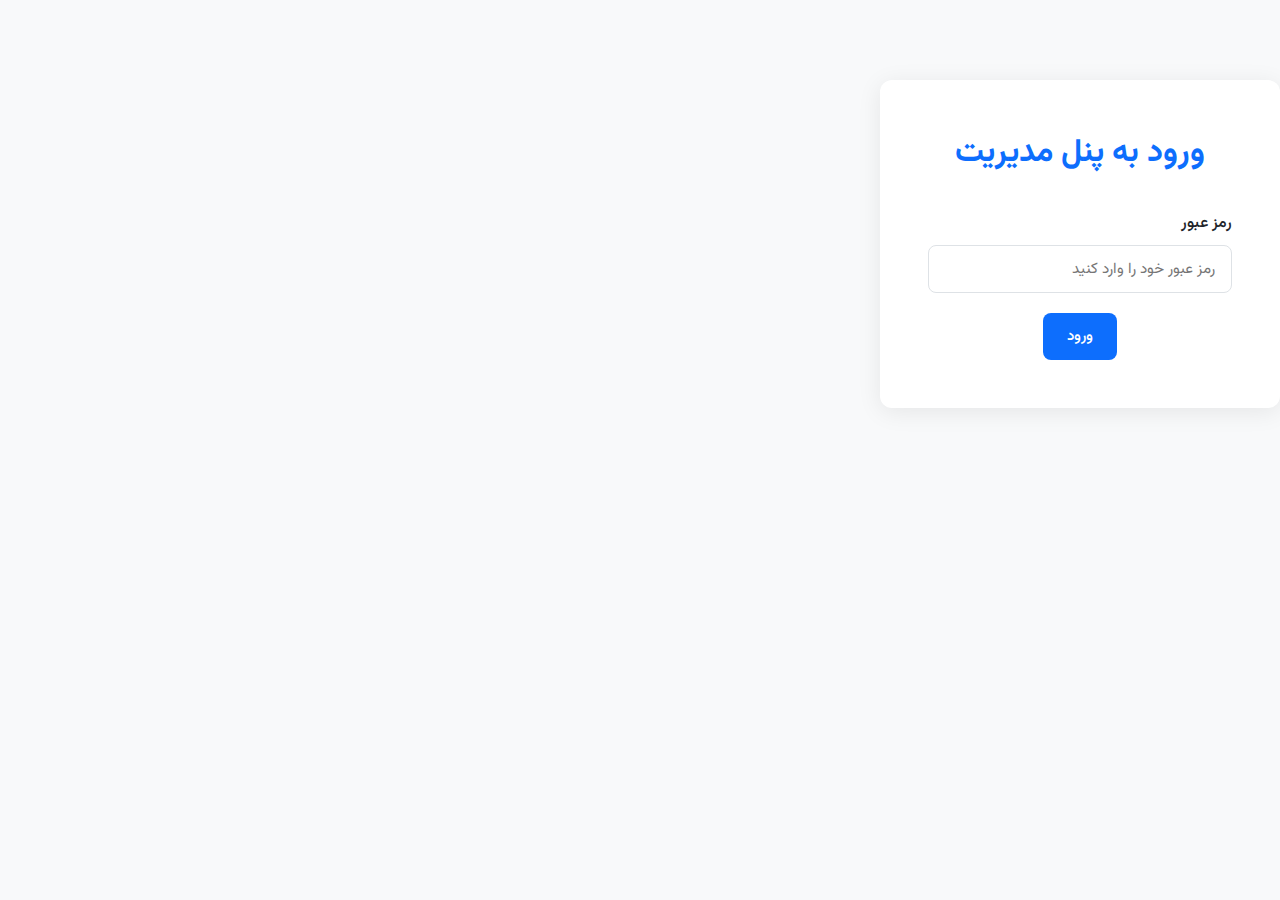
<file: login.html>
<!DOCTYPE html>
<html lang="fa" dir="rtl">
<head>
    <meta charset="UTF-8">
    <meta name="viewport" content="width=device-width, initial-scale=1.0">
    <title>ورود مدیران - هیئت نوجوانان انصارالحسین</title>
    <link rel="stylesheet" href="styles.css">
</head>
<body>
    <div class="login-container">
        <header>
            <h1>ورود به پنل مدیریت</h1>
        </header>
        <main>
            <form id="login-form">
                <div class="form-group">
                    <label for="password">رمز عبور</label>
                    <input type="password" id="password" required placeholder="رمز عبور خود را وارد کنید">
                </div>
                <button type="submit">ورود</button>
            </form>
            <div id="message" class="error" style="display: none; margin-top: 1rem;"></div>
        </main>
    </div>
    <script type="module" src="js/login.js"></script>
</body>
</html>
</file>
<file: styles.css>
/* --- Global Styles & Resets --- */
@import url('https://fonts.googleapis.com/css2?family=Vazirmatn:wght@400;500;700&display=swap');

:root {
    --primary-color: #0d6efd;
    --primary-dark: #0a58ca;
    --primary-light: #e7f1ff;
    --light-bg: #f8f9fa;
    --white: #ffffff;
    --gray-100: #f1f3f5;
    --gray-200: #e9ecef;
    --gray-400: #ced4da;
    --gray-600: #6c757d;
    --gray-800: #343a40;
    --gray-900: #212529;
    --danger-color: #dc3545;
    --success-color: #198754;
    --shadow: 0 4px 24px rgba(0, 0, 0, 0.08);
    --border: 1px solid #dee2e6;
    --border-radius: 0.75rem;
    --sidebar-width: 260px;
}

#users-list-mobile {
    display: none;
}

#awards-list-mobile {
    display: none;
}

* { box-sizing: border-box; margin: 0; padding: 0; }

html {
    scroll-behavior: smooth;
}

body {
    font-family: 'Vazirmatn', sans-serif;
    background-color: var(--light-bg);
    color: var(--gray-800);
    line-height: 1.6;
    direction: rtl;
    -webkit-font-smoothing: antialiased;
    -moz-osx-font-smoothing: grayscale;
    #users-table-desktop, #awards-table-desktop {
        display: none;
    }
    #users-list-mobile, #awards-list-mobile {
        display: flex;
        flex-direction: column;
        gap: 1rem;
    }
}

@media (max-width: 768px) {
    body {
        /* On mobile, add padding to the bottom to avoid overlap with the mobile nav */
        padding-bottom: 80px;
    }
}

/* --- Main Layout --- */
.admin-layout {
    display: flex;
    min-height: 100vh;
    width: 100%;
}

.sidebar {
    width: var(--sidebar-width);
    background-color: var(--white);
    border-left: var(--border);
    display: flex;
    flex-direction: column;
    position: fixed;
    top: 0;
    right: 0;
    height: 100%;
    transition: right 0.3s ease;
}

.main-content {
    flex-grow: 1;
    padding: 2rem;
    margin-right: var(--sidebar-width);
    transition: margin-right 0.3s ease;
    display: flex;
    flex-direction: column;
    align-items: center;
}

.content-section {
    width: 100%;
    max-width: 1400px;
}

/* --- Sidebar --- */
.sidebar-header {
    padding: 1.5rem;
    border-bottom: var(--border);
    text-align: center;
}
.sidebar-header h3 { color: var(--primary-color); }
.sidebar-header p { font-size: 0.9rem; color: var(--gray-600); }

.sidebar-nav {
    flex-grow: 1;
    padding: 1rem 0;
}
.nav-link {
    display: flex;
    align-items: center;
    gap: 1rem;
    padding: 0.85rem 1.5rem;
    margin: 0.25rem 1rem;
    border-radius: 0.5rem;
    color: var(--gray-800);
    text-decoration: none;
    font-weight: 500;
    transition: all 0.2s ease;
}
.nav-link:hover {
    background-color: var(--light-bg);
    color: var(--primary-dark);
}
.nav-link.active {
    background-color: var(--primary-light);
    color: var(--primary-dark);
    font-weight: 700;
}
.nav-link i {
    width: 20px;
    height: 20px;
}

.sidebar-footer {
    padding: 1.5rem;
    border-top: var(--border);
}
#admin-info { margin-bottom: 1rem; text-align: center; }
.logout-button {
    display: flex;
    align-items: center;
    justify-content: center;
    gap: 0.75rem;
    width: 100%;
    background-color: var(--gray-100);
    color: var(--gray-800);
    border: 1px solid var(--gray-200);
}
.logout-button:hover { background-color: var(--gray-200); }

/* --- Main Content Area --- */
.content-section { display: none; }
.content-section.active { display: block; animation: fadeIn 0.3s ease-in-out; }

.content-header {
    display: flex;
    justify-content: space-between;
    align-items: center;
    margin-bottom: 2rem;
}
.content-header h2 { font-size: 1.8rem; }
.header-actions {
    display: flex;
    align-items: center;
    gap: 1.5rem;
    flex-grow: 1;
}

.attendance-counter {
    display: flex;
    align-items: center;
    gap: 0.5rem;
}

/* --- Reusable Card Component --- */
.card {
    background-color: var(--white);
    border-radius: var(--border-radius);
    border: var(--border);
    box-shadow: var(--shadow);
}
.card-header {
    padding: 1rem 1.5rem;
    border-bottom: var(--border);
    display: flex;
    justify-content: space-between;
    align-items: center;
}
.card-header h3 { font-size: 1.1rem; margin: 0; }
.card-body { padding: 1.5rem; }

/* --- Forms & Inputs --- */
.form-group { margin-bottom: 1.25rem; text-align: right; }
.form-group label { display: block; margin-bottom: 0.5rem; font-weight: 500; color: var(--gray-900); }
input, select, textarea {
    width: 100%;
    padding: 0.7rem 1rem;
    border: var(--border);
    border-radius: 0.5rem;
    background-color: var(--white);
    transition: all 0.2s ease-in-out;
    font-family: 'Vazirmatn', sans-serif;
    font-size: 0.95rem;
}
input:focus, select:focus, textarea:focus {
    outline: none;
    border-color: var(--primary-color);
    box-shadow: 0 0 0 3px rgba(13, 110, 253, 0.2);
}
.search-container input {
    width: 300px;
    background-color: var(--light-bg);
    border-color: var(--gray-200);
}
textarea { resize: vertical; }
.form-group-checkbox {
    display: flex; align-items: center; gap: 10px; margin-bottom: 1.5rem;
    padding: 10px; border-radius: 0.5rem; background-color: var(--light-bg);
}
.form-group-checkbox input[type="checkbox"] { width: 1.2em; height: 1.2em; }


/* --- Buttons --- */
button, .button {
    padding: 0.7rem 1.5rem;
    background-color: var(--primary-color);
    color: var(--white);
    border: none;
    border-radius: 0.5rem;
    cursor: pointer;
    font-size: 0.95rem;
    font-weight: 500;
    font-family: 'Vazirmatn', sans-serif;
    transition: all 0.2s ease;
    text-decoration: none;
    display: inline-block;
}
button:hover, .button:hover { background-color: var(--primary-dark); }
.button-success { background-color: var(--success-color); }

.icon-button {
    background: transparent; border: none; color: var(--gray-600); padding: 0.5rem;
    display: flex; align-items: center; justify-content: center;
}
.icon-button:hover { background-color: var(--gray-100); color: var(--primary-color); }
.icon-button i { width: 22px; height: 22px; vertical-align: middle; }

/* --- Table --- */
.table-container { overflow-x: auto; }
table { width: 100%; border-collapse: collapse; }
th, td { padding: 1rem 1.25rem; text-align: right; white-space: nowrap; border-bottom: var(--border); }
thead th { background-color: var(--light-bg); font-weight: 700; font-size: 0.9rem; text-transform: uppercase; color: var(--gray-600); }
tbody tr:last-child td { border-bottom: none; }
tbody tr:hover { background-color: var(--gray-100); }
td a { color: var(--primary-color); text-decoration: none; font-weight: 500; }
td a:hover { text-decoration: underline; }
td .icon-button { padding: 0.25rem; }

/* --- Attendance Toggle Button --- */
.attendance-toggle {
    padding: 0.4rem 0.8rem;
    font-size: 0.85rem;
    border-radius: 20px;
    cursor: pointer;
    border: none;
    font-weight: 500;
    transition: all 0.2s ease;
    min-width: 80px;
    text-align: center;
}
.attendance-toggle.present {
    background-color: var(--success-color);
    color: var(--white);
}
.attendance-toggle.absent {
    background-color: var(--gray-200);
    color: var(--gray-800);
}
.attendance-toggle:hover {
    opacity: 0.8;
}

/* --- Specific Components --- */
#quick-attendance-list {
    display: grid; grid-template-columns: repeat(auto-fill, minmax(200px, 1fr));
    gap: 1rem; max-height: 250px; overflow-y: auto; padding: 0.5rem;
}
#quick-attendance-list > div {
    display: flex; align-items: center; gap: 0.5rem; background-color: #f8f9fa;
    padding: 8px 10px; border-radius: 5px;
}
#quick-attendance-list label { font-size: 0.9rem; }

.awards-grid { display: grid; grid-template-columns: 1fr; gap: 2rem; }
@media (min-width: 992px) {
    .awards-grid { grid-template-columns: 1fr 2fr; }
}

/* --- Animations --- */
@keyframes fadeIn { from { opacity: 0; } to { opacity: 1; } }

/* Pre-existing animations might be here, keeping them is fine */
@keyframes modal-content-swoop {
    from { transform: translateY(50px) scale(0.9); opacity: 0; }
    to { transform: translateY(0) scale(1); opacity: 1; }
}

/* --- Modal --- */
.modal {
    position: fixed;
    top: 0;
    left: 0;
    width: 100%;
    height: 100%;
    background-color: rgba(33, 37, 41, 0.6);
    display: flex;
    align-items: center;
    justify-content: center;
    z-index: 1050;
    opacity: 0;
    visibility: hidden;
    transition: opacity 0.2s ease, visibility 0s linear 0.2s;
    padding: 1rem;
}

.modal.is-visible {
    opacity: 1;
    visibility: visible;
    transition-delay: 0s;
}

.modal-content {
    background: var(--white);
    padding: 2rem 2.5rem;
    border-radius: var(--border-radius);
    position: relative;
    max-width: 550px;
    width: 100%;
    max-height: 90vh;
    overflow-y: auto;
    box-shadow: 0 8px 30px rgba(0,0,0,0.15);
    transform: scale(0.95);
    transition: transform 0.2s ease;
    text-align: right; /* Ensure content inside modal is right-aligned */
}

.modal.is-visible .modal-content {
    transform: scale(1);
    animation: modal-content-swoop 0.3s cubic-bezier(0.34, 1.56, 0.64, 1);
}

.modal-content h2 {
    text-align: center;
    margin-bottom: 2rem;
    font-size: 1.6rem;
}

.close-button {
    position: absolute;
    top: 1rem;
    left: 1rem; /* Switched to left for RTL close button standard */
    font-size: 2.5rem;
    line-height: 1;
    cursor: pointer;
    transition: color 0.2s;
    color: var(--gray-400);
}
.close-button:hover { color: var(--gray-900); }

/* --- Login Page --- */
.login-container {
    background-color: var(--white);
    padding: 3rem;
    border-radius: var(--border-radius);
    box-shadow: var(--shadow);
    width: 100%;
    max-width: 400px;
    text-align: center;
    margin-top: 5rem;
}
.login-container h1 { margin-bottom: 2rem; }

/* --- Mobile Navigation Bar --- */
.mobile-nav {
    display: none; /* Hidden on desktop */
    position: fixed;
    bottom: 0;
    left: 0;
    right: 0;
    height: 60px;
    background-color: var(--white);
    border-top: var(--border);
    box-shadow: 0 -2px 10px rgba(0,0,0,0.06);
    z-index: 1000;
}
.mobile-nav .nav-link {
    flex-grow: 1;
    flex-direction: column;
    justify-content: center;
    gap: 4px;
    margin: 0;
    border-radius: 0;
    color: var(--gray-600);
    background-color: transparent;
}
.mobile-nav .nav-link.active {
    color: var(--primary-color);
    background-color: var(--primary-light);
}
.mobile-nav .nav-link span {
    font-size: 0.75rem;
}

/* --- Responsive --- */
@media (max-width: 992px) {
    :root { --sidebar-width: 0; }
    .sidebar {
        right: -300px; /* Hidden by default */
        z-index: 1002;
        box-shadow: var(--shadow);
    }
    .sidebar.open {
        right: 0;
    }
    .main-content {
        margin-right: 0;
        padding: 1.5rem;
    }
    .content-header {
        flex-direction: column;
        align-items: flex-start;
        gap: 1rem;
    }
    .search-container input {
        width: 100%;
    }
    .mobile-menu-button {
        display: block; /* Will need to be added to HTML */
        position: fixed;
        top: 1rem;
        right: 1rem;
        z-index: 1002;
    }
}

@media (max-width: 768px) {
    .sidebar {
        display: none; /* Hide sidebar on mobile */
    }
    .main-content {
        margin-right: 0;
        /* Add bottom padding for mobile nav, reduce horizontal padding */
        padding: 1.5rem 1rem 80px 1rem;
    }
    .mobile-nav {
        display: flex; /* Show mobile nav */
    }
    .content-header {
        flex-direction: column;
        align-items: flex-start;
        gap: 1rem;
    }
     .content-header h2 {
        font-size: 1.5rem; /* Smaller header on mobile */
    }
    .search-container input {
        width: 100%;
    }
     .awards-grid {
        grid-template-columns: 1fr; /* Stack cards on mobile */
    }
    .modal-content {
        width: 95%;
        margin: 0;
        padding: 1.5rem;
    }

    /* --- Mobile: Switch from Table to Card View --- */
    #users-table-desktop {
        display: none;
    }
    #users-list-mobile {
        display: flex;
        flex-direction: column;
        gap: 1rem;
    }

    /* --- User Card Styles --- */
    .user-card {
        background-color: var(--white);
        border-radius: var(--border-radius);
        border: var(--border);
        box-shadow: 0 2px 8px rgba(0,0,0,0.06);
        padding: 1rem 1.25rem;
        display: flex;
        flex-direction: column;
        gap: 0.85rem;
    }
    .user-card-header {
        display: flex;
        justify-content: space-between;
        align-items: center;
        padding-bottom: 0.75rem;
        border-bottom: var(--border);
    }
    .user-card-name {
        font-weight: 700;
        font-size: 1.1rem;
        color: var(--primary-dark);
    }
    .user-card-age {
        font-size: 0.9rem;
        color: var(--gray-600);
        background-color: var(--light-bg);
        padding: 0.1rem 0.5rem;
        border-radius: 20px;
    }
    .user-card-body {
        display: flex;
        flex-direction: column;
        gap: 0.7rem;
    }
    .user-card-info {
        display: flex;
        align-items: center;
        gap: 0.75rem;
        font-size: 0.95rem;
    }
    .user-card-info a {
        color: var(--gray-800);
        text-decoration: none;
    }
    .user-card-info.medical {
        color: var(--danger-color);
        font-size: 0.9rem;
        background-color: #fef5f5;
        padding: 0.5rem;
        border-radius: 0.5rem;
    }
    .user-card-info i {
        width: 18px;
        height: 18px;
        color: var(--gray-600);
    }
    .user-card-footer {
        display: flex;
        justify-content: space-between;
        align-items: center;
        padding-top: 0.75rem;
        border-top: var(--border);
        margin-top: 0.25rem;
    }
    .user-card-footer .actions {
        display: flex;
        gap: 0.5rem;
    }

    /* --- Award Card Styles --- */
    .award-card {
        background-color: var(--white);
        border-radius: var(--border-radius);
        border: var(--border);
        box-shadow: 0 2px 8px rgba(0,0,0,0.06);
        padding: 1rem 1.25rem;
        display: flex;
        flex-direction: column;
        gap: 0.85rem;
    }
    .award-card-header {
        display: flex;
        justify-content: space-between;
        align-items: center;
        padding-bottom: 0.75rem;
        border-bottom: var(--border);
    }
    .award-card-name {
        font-weight: 700;
        font-size: 1.1rem;
        color: var(--gray-900);
    }
    .award-card-date {
        font-size: 0.9rem;
        color: var(--gray-600);
    }
    .award-card-body {
        display: flex;
        flex-direction: column;
        gap: 0.7rem;
    }
    .award-card-info {
        font-size: 0.95rem;
    }
    .award-card-info strong {
        margin-left: 0.5rem;
        color: var(--gray-800);
    }
    .award-card-footer {
        display: flex;
        justify-content: flex-end;
        align-items: center;
        padding-top: 0.75rem;
        border-top: var(--border);
        margin-top: 0.25rem;
    }
     .award-card-footer .icon-button {
        color: var(--danger-color);
        gap: 0.5rem;
    }
}

/* --- Registration Page Specific Styles --- */
.container {
    max-width: 800px;
    margin: 2rem auto;
    padding: 2rem;
    background: var(--white);
    border-radius: var(--border-radius);
    box-shadow: var(--shadow);
}

header h1 {
    color: var(--primary-color);
    margin-bottom: 0.5rem;
    text-align: center;
}
header p {
    text-align: center;
    font-size: 1.1rem;
    color: var(--gray-600);
    margin-bottom: 2.5rem;
}

#registration-form h2 {
    font-size: 1.5rem;
    margin-bottom: 2rem;
    text-align: right;
    border-bottom: 1px solid var(--gray-200);
    padding-bottom: 1rem;
}

.rules-container {
    background-color: var(--primary-light);
    border: 1px solid var(--primary-dark);
    border-radius: var(--border-radius);
    padding: 1.5rem;
    margin: 2rem 0;
}
.rules-container h4 {
    color: var(--primary-dark);
    font-size: 1.2rem;
    margin-bottom: 1rem;
}
.rules-container ul {
    padding-right: 20px;
    margin-bottom: 1rem;
}
.rules-container li {
    margin-bottom: 0.75rem;
    line-height: 1.7;
}

.consent-checkbox {
    background-color: transparent !important;
    border: none;
    padding: 0 !important;
    margin: 1.5rem 0;
}
.consent-checkbox label {
    font-weight: 700 !important;
    color: var(--primary-dark) !important;
}

.message-box {
    padding: 1rem 1.5rem;
    margin-top: 1.5rem;
    border-radius: 0.5rem;
    display: none;
    text-align: center;
    font-weight: 500;
}
.message-box.success {
    background-color: var(--success-color);
    color: var(--white);
}
.message-box.error {
    background-color: var(--danger-color);
    color: var(--white);
}
.message-box.info {
    background-color: #e7f1ff;
    color: #0a58ca;
}

footer {
    text-align: center;
    margin-top: 3rem;
    padding-top: 1.5rem;
    border-top: 1px solid var(--gray-200);
    color: var(--gray-600);
}

/* --- Toast Notification --- */
.toast {
    position: fixed;
    bottom: 20px;
    left: 50%;
    transform: translateX(-50%);
    padding: 12px 24px;
    border-radius: 30px;
    background-color: var(--success-color);
    color: white;
    box-shadow: 0 4px 15px rgba(0,0,0,0.2);
    z-index: 2000;
    opacity: 0;
    visibility: hidden;
    transition: opacity 0.3s, visibility 0.3s, bottom 0.3s;
}
.toast.show {
    opacity: 1;
    visibility: visible;
    bottom: 40px;
}

/* --- Logo Style --- */
.header-logo {
    display: block;
    max-width: 250px;
    margin: 0 auto 2rem auto;
}

.date-selector-container {
    display: flex;
    align-items: center;
    gap: 0.75rem;
}

#event-date-selector {
    min-width: 150px;
    padding: 0.5rem 0.75rem;
    background-color: var(--white);
    border: 1px solid var(--gray-400);
    border-radius: 0.5rem;
    font-family: 'Vazirmatn', sans-serif;
}
</file>
